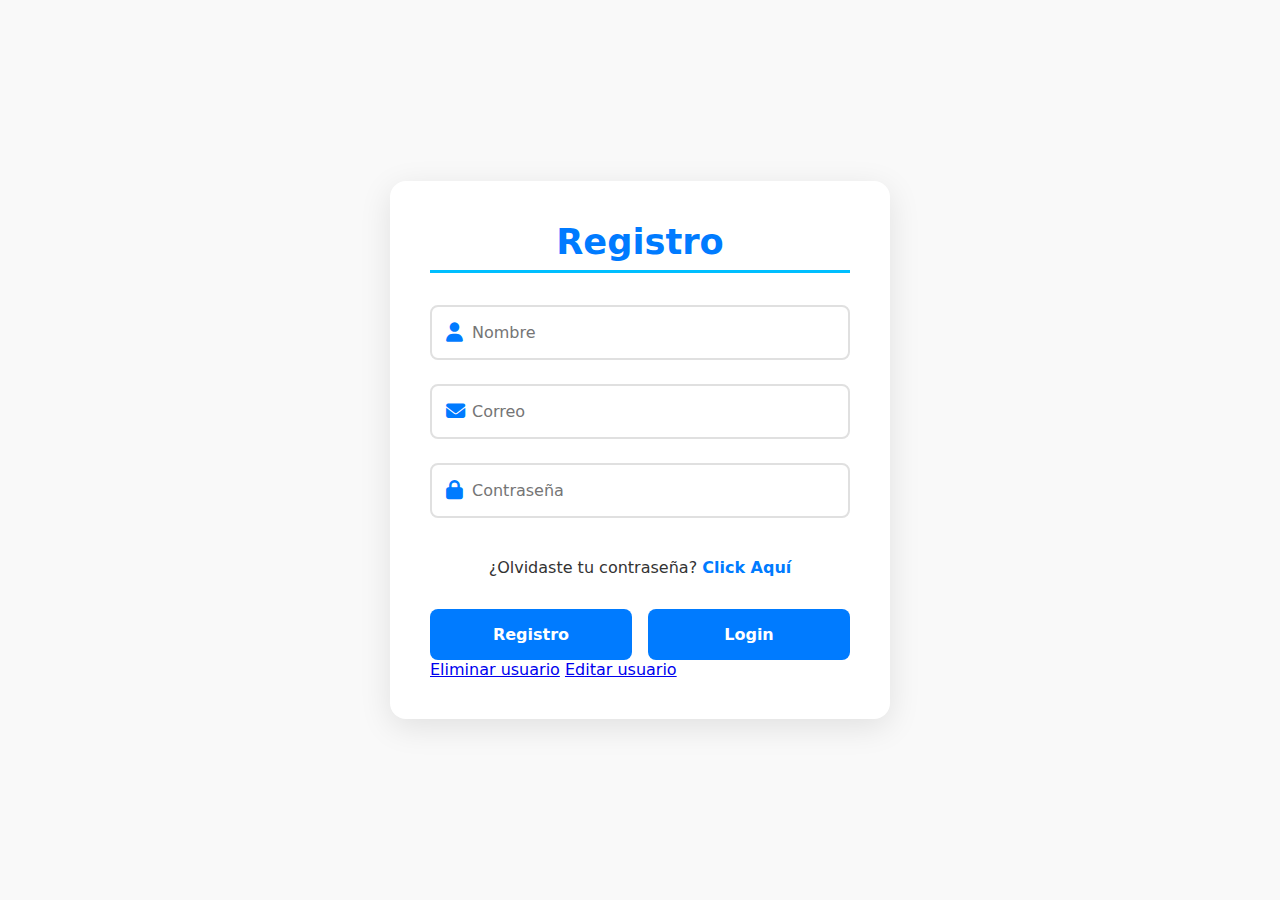
<file: index.html>
<!DOCTYPE html>
<html lang="es">
<head>
    <meta charset="UTF-8">
    <meta name="viewport" content="width=device-width, initial-scale=1.0">
    <title>Registro FONDEMI</title>
    <link rel="stylesheet" href="styles2.css">
    <link rel="stylesheet" href="https://cdnjs.cloudflare.com/ajax/libs/font-awesome/6.4.0/css/all.min.css">
</head>
<body>
    <div class="container">
        <div class="form-content">
            <h1 id="title">Registro</h1>
            <form action="php/registro_usuario_be.php" method="POST" id="authForm">
                <div class="input-group">
                    <div class="input-field" id="nameInput">
                        <i class="fa-solid fa-user"></i>
                        <input type="text" placeholder="Nombre" name="nombre" required>
                    </div>
                    <div class="input-field">
                        <i class="fa-solid fa-envelope"></i>
                        <input type="email" placeholder="Correo" name="email" required>
                    </div>
                    <div class="input-field">
                        <i class="fa-solid fa-lock"></i>
                        <input type="password" placeholder="Contraseña" name="password" required>
                    </div>
                    <p>¿Olvidaste tu contraseña? <a href="recuperacion.html">Click Aquí</a></p>
                </div>
                <div class="btn-field">
                    <button id="signUp" type="submit" name="action" value="register">Registro</button>                    
                    <button id="signIn" type="submit" name="action" value="login">Login</button>
                </div>
            </form>
            
            <div class="links">
                <a href="php/eliminar_usuario_be.php">Eliminar usuario</a>
                <a href="php/editar_usuario_be.php">Editar usuario</a>
            </div>
        </div>
    </div>

    <script src="script.js"></script>
</body>
</html>
</file>
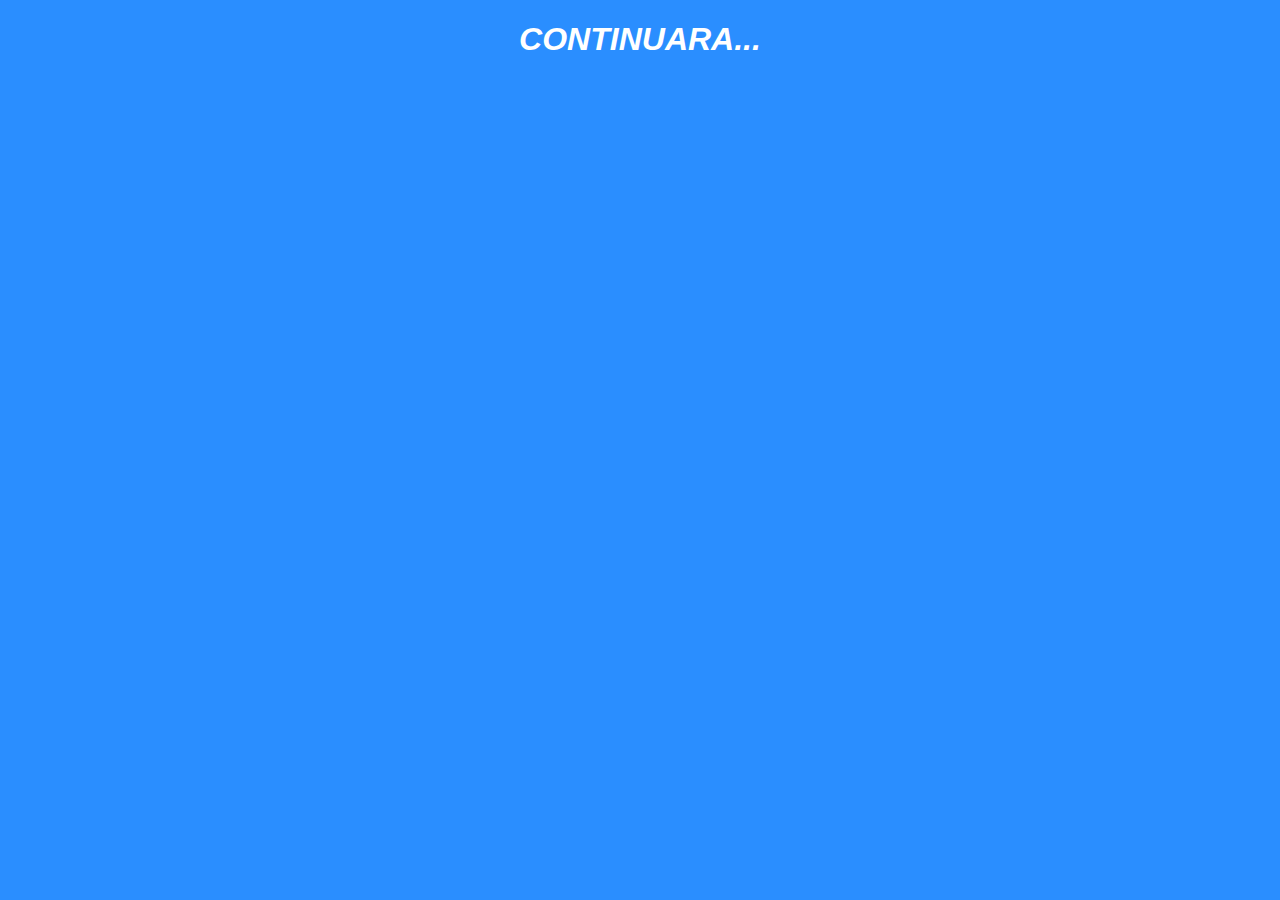
<file: Desarrollo.html>
<!DOCTYPE html>
<html lang="en">
<head>
    <meta charset="UTF-8">
    <meta name="viewport" content="width=device-width, initial-scale=1.0">
    <title>En Desarrollo</title>
    <link rel="stylesheet" href="styles3.css">
</head>

<h1>CONTINUARA...</h1>


<body>

    
    
</body>
</html>
</file>
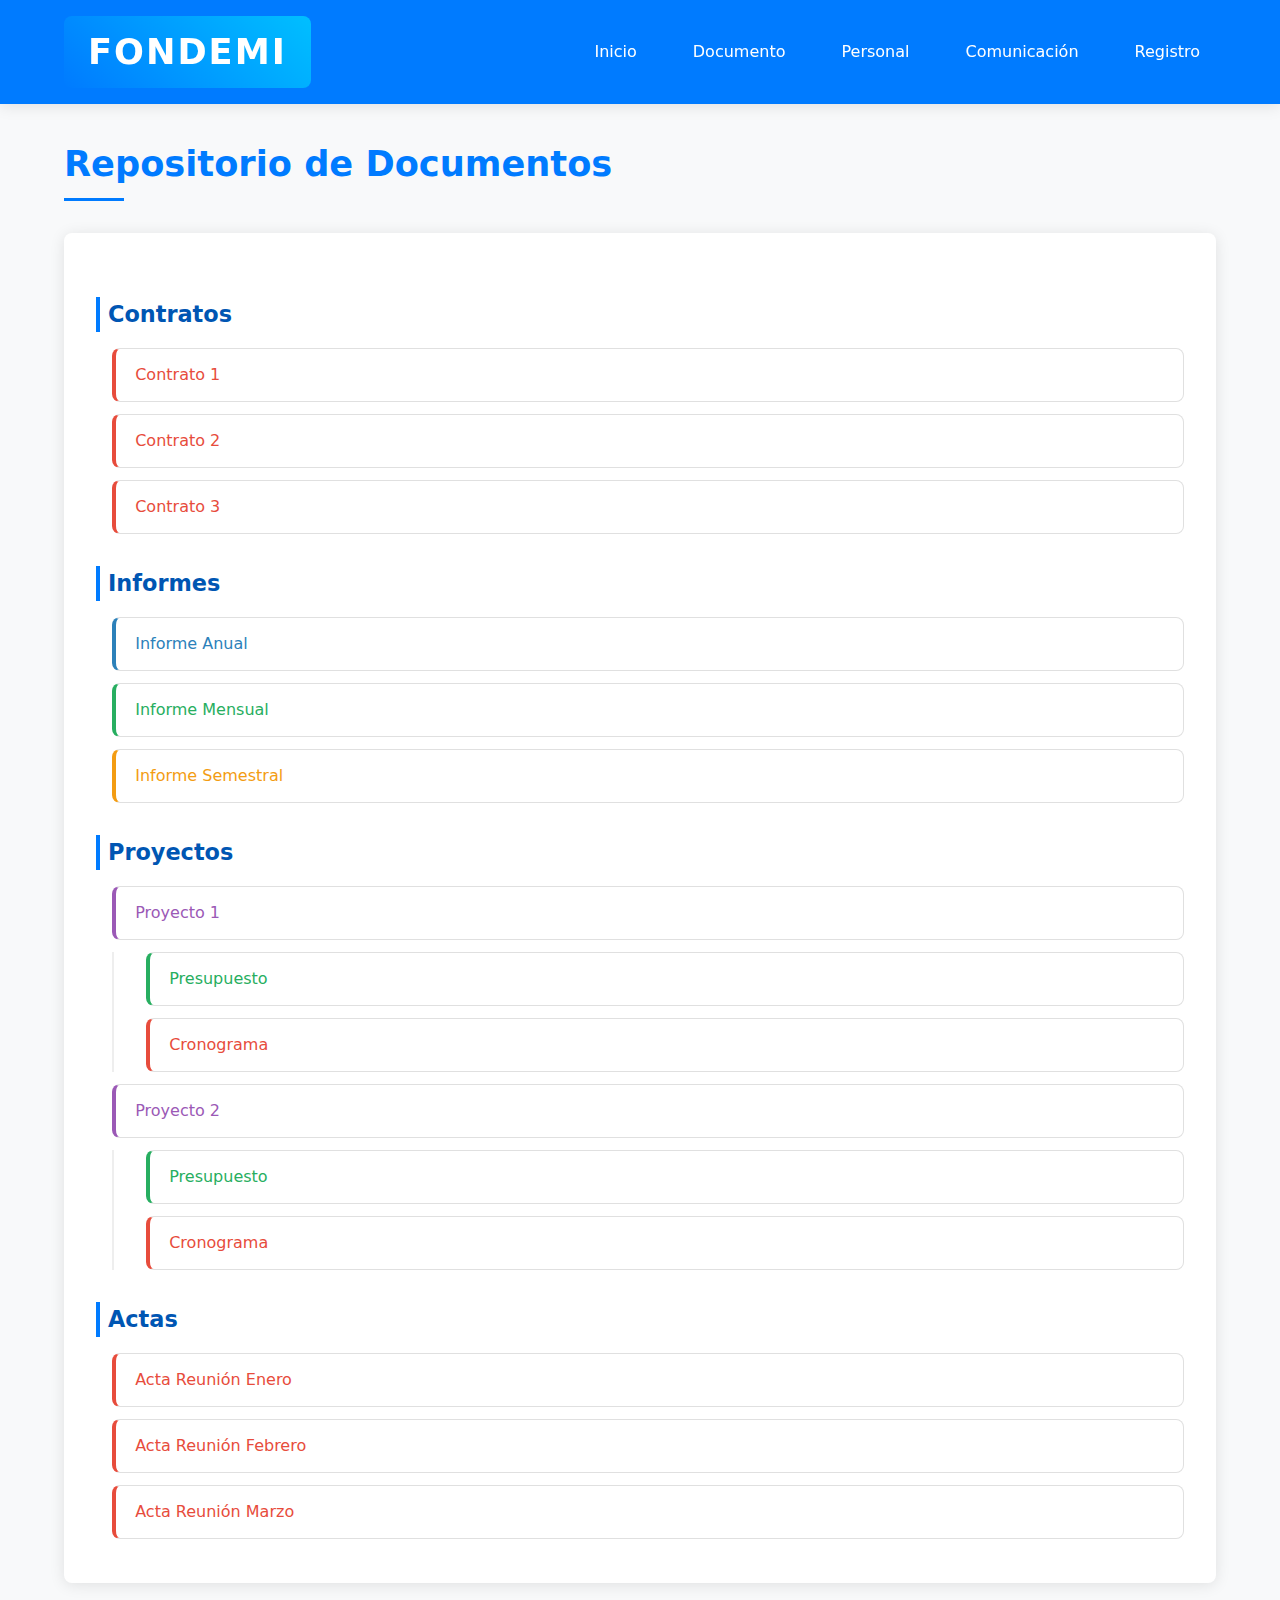
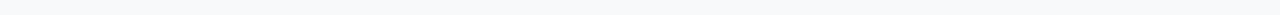
<file: documento.html>
<!DOCTYPE html>
<html lang="es">
<head>
    <meta charset="UTF-8">
    <meta name="viewport" content="width=device-width, initial-scale=1.0">
    <title>Repositorio de Documentos</title>
    <link rel="stylesheet" href="styles4.css">
</head>
<body>
    <header>
        <div class="content">
            <a href="principal.html" class="logo">FONDEMI</a>
            <input type="checkbox" id="menu"/>
            <label for="menu" class="menu-icono">☰</label>
            <nav class="navbar">
                <ul>
                    <li><a href="principal.html">Inicio</a></li>
                        <li><a href="documento.html">Documento</a></li>
                        <li><a href="personal.html">Personal</a></li>
                        <li><a href="comunicacion.html">Comunicación</a></li>
                        <li><a href="index.html">Registro</a>
                        </li>
                </ul>
            </nav>
        </div>
    </header>
    
    <main>
        <section id="repositorio">
            <h2>Repositorio de Documentos</h2>
            <div class="documentos">
                <h3>Contratos</h3>
                <ul>
                    <li><a href="documentos/contrato1.pdf">Contrato 1</a></li>
                    <li><a href="documentos/contrato2.pdf">Contrato 2</a></li>
                    <li><a href="documentos/contrato3.pdf">Contrato 3</a></li>
                </ul>

                <h3>Informes</h3>
                <ul>
                    <li><a href="documentos/informe-anual-2023.docx">Informe Anual</a></li>
                    <li><a href="documentos/informe-mensual-febrero-2023.xlsx">Informe Mensual</a></li>
                    <li><a href="documentos/informe-semestral-2023.pptx">Informe Semestral</a></li>
                </ul>

                <h3>Proyectos</h3>
                <ul>
                    <li>
                        <a href="documentos/proyecto1/descripcion.md">Proyecto 1</a>
                        <ul>
                            <li><a href="documentos/proyecto1/presupuesto.xlsx">Presupuesto</a></li>
                            <li><a href="documentos/proyecto1/cronograma.pdf">Cronograma</a></li>
                        </ul>
                    </li>
                    <li>
                        <a href="documentos/proyecto2/descripcion.md">Proyecto 2</a>
                        <ul>
                            <li><a href="documentos/proyecto2/presupuesto.xlsx">Presupuesto</a></li>
                            <li><a href="documentos/proyecto2/cronograma.pdf">Cronograma</a></li>
                        </ul>
                    </li>
                </ul>

                <h3>Actas</h3>
                <ul>
                    <li><a href="documentos/acta-reunion-enero.pdf">Acta Reunión Enero</a></li>
                    <li><a href="documentos/acta-reunion-febrero.pdf">Acta Reunión Febrero</a></li>
                    <li><a href="documentos/acta-reunion-marzo.pdf">Acta Reunión Marzo</a></li>
                </ul>
            </div>
        </section>
    </main>
</body>
</html>
</file>
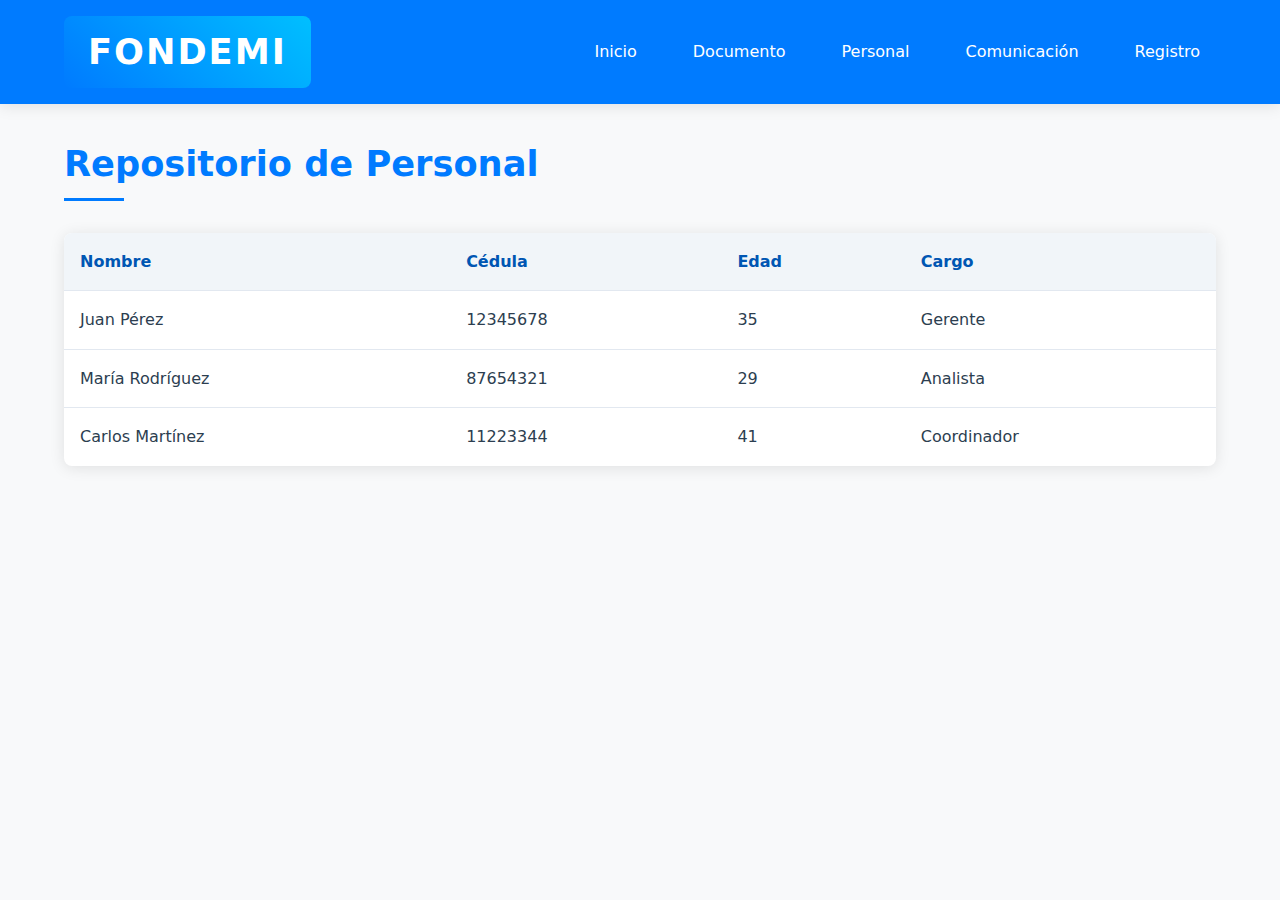
<file: personal.html>
<!DOCTYPE html>
<html lang="es">
<head>
    <meta charset="UTF-8">
    <meta name="viewport" content="width=device-width, initial-scale=1.0">
    <title>Repositorio de Personal</title>
    <link rel="stylesheet" href="styles5.css">
</head>
<body>
    <header>
        <div class="content">
            <div class="menu container">
                <a href="principal.html" class="logo">FONDEMI</a>
                <input type="checkbox" id="menu"/>
                <label for="menu" class="menu-icono">☰</label>
                <nav class="navbar">
                    <ul>
                        <li><a href="principal.html">Inicio</a></li>
                        <li><a href="documento.html">Documento</a></li>
                        <li><a href="personal.html">Personal</a></li>
                        <li><a href="comunicacion.html">Comunicación</a></li>
                        <li><a href="index.html">Registro</a></li>
                        </ul>
                    </ul>
                </nav>
            </div>
        </div>
    </header>

    <main>
        <section id="personal">
            <h2>Repositorio de Personal</h2>
            <table>
                <thead>
                    <tr>
                        <th>Nombre</th>
                        <th>Cédula</th>
                        <th>Edad</th>
                        <th>Cargo</th>
                    </tr>
                </thead>
                <tbody>
                    <tr>
                        <td>Juan Pérez</td>
                        <td>12345678</td>
                        <td>35</td>
                        <td>Gerente</td>
                    </tr>
                    <tr>
                        <td>María Rodríguez</td>
                        <td>87654321</td>
                        <td>29</td>
                        <td>Analista</td>
                    </tr>
                    <tr>
                        <td>Carlos Martínez</td>
                        <td>11223344</td>
                        <td>41</td>
                        <td>Coordinador</td>
                    </tr>
                </tbody>
            </table>
        </section>
    </main>
</body>
</html>
</file>
<file: styles2.css>
:root {
    --primary: #007BFF;
    --secondary: #0056b3;
    --accent: #00BFFF;
    --background: #f9f9f9;
    --text: #333;
    --input-bg: #ffffff;
    --shadow: 0 8px 32px rgba(0, 0, 0, 0.1);
    --border-radius: 16px;
    --transition: all 0.3s ease;
}

* {
    margin: 0;
    padding: 0;
    box-sizing: border-box;
    font-family: 'Segoe UI', system-ui, sans-serif;
}

body {
    display: flex;
    justify-content: center;
    align-items: center;
    min-height: 100vh;
    background: var(--background);
    padding: 1rem;
}

.container {
    background: var(--input-bg);
    border-radius: var(--border-radius);
    box-shadow: var(--shadow);
    width: 100%;
    max-width: 500px;
    padding: 2.5rem;
}

.form-content h1 {
    color: var(--primary);
    font-size: 2.2rem;
    margin-bottom: 2rem;
    text-align: center;
    border-bottom: 3px solid var(--accent);
    padding-bottom: 0.5rem;
}

.toggle-buttons {
    display: flex;
    justify-content: space-between;
    margin-bottom: 2rem;
    background: #f0f0f0;
    border-radius: 8px;
    padding: 0.5rem;
}

.toggle-buttons button {
    flex: 1;
    padding: 0.75rem;
    border: none;
    border-radius: 8px;
    font-size: 1rem;
    font-weight: 600;
    cursor: pointer;
    transition: var(--transition);
    background: transparent;
    color: var(--text);
}

.toggle-buttons button.active {
    background: var(--primary);
    color: white;
}

.toggle-buttons button:hover {
    background: var(--primary);
    color: white;
}

.input-group {
    display: flex;
    flex-direction: column;
    gap: 1.5rem;
}

.input-field {
    position: relative;
}

.input-field i {
    position: absolute;
    left: 1rem;
    top: 50%;
    transform: translateY(-50%);
    color: var(--primary);
    font-size: 1.2rem;
}

.input-field input {
    width: 100%;
    padding: 1rem 1rem 1rem 2.5rem;
    border: 2px solid #e0e0e0;
    border-radius: 8px;
    font-size: 1rem;
    transition: var(--transition);
}

.input-field input:focus {
    outline: none;
    border-color: var(--primary);
    box-shadow: 0 0 0 3px rgba(0, 123, 255, 0.25);
}

.btn-field {
    display: flex;
    gap: 1rem;
    margin-top: 2rem;
}

.btn-field button {
    flex: 1;
    padding: 1rem;
    border: none;
    border-radius: 8px;
    font-size: 1rem;
    font-weight: 600;
    cursor: pointer;
    transition: var(--transition);
    background: var(--primary);
    color: white;
}

.btn-field button:hover {
    opacity: 0.9;
    transform: translateY(-2px);
}

.input-group p {
    text-align: center;
    margin-top: 1rem;
    color: var(--text);
}

.input-group a {
    color: var(--primary);
    text-decoration: none;
    font-weight: 600;
}

.input-group a:hover {
    text-decoration: underline;
}

.feedback {
    position: fixed;
    top: 20px;
    right: 20px;
    padding: 15px 25px;
    border-radius: 8px;
    color: white;
    font-weight: bold;
    z-index: 1000;
    box-shadow: var(--shadow);
    animation: slideIn 0.3s ease-out;
}

.feedback.success { background: #28a745; }
.feedback.error { background: #dc3545; }

@keyframes slideIn {
    from { transform: translateX(100%); }
    to { transform: translateX(0); }
}

@media (max-width: 480px) {
    .container {
        padding: 1.5rem;
    }
    
    .form-content h1 {
        font-size: 1.8rem;
    }
    
    .btn-field {
        flex-direction: column;
    }

    .toggle-buttons {
        flex-direction: column;
        gap: 0.5rem;
    }

    .toggle-buttons button {
        width: 100%;
    }
}
</file>
<file: styles3.css>
body {
    font-family: Arial, Helvetica, sans-serif;
    background-color: #278cfffb;
    margin: 0;
    padding: 0;
}

.container {
    background-color: #5096b1;
    padding: 30px;
    border-radius: 50px;
    box-shadow: 0 0 10px rgb(237, 3, 3);
    text-align: justify;
    max-width: 800px;
    margin: 30px auto;
}

header {
    background-color: #140345d7;
    color: white;
    padding: 30px 30px;
    border-radius: 40px;
    display: block;
    justify-content: space-between;
    align-items: center;
    margin-bottom: 10px;
}

header .logo {
    font-size: 24px;
    text-decoration: none;
    color: white;
}

header nav {
    display: flex;
    gap: 20px;
}

header nav a {
    color: white;
    text-decoration: none;
    padding: 5px 10px;
    transition: background-color 0.3s;
}

header nav a:hover {
    background-color: #800808;
    border-radius: 20px;
}

header input[type="checkbox"] {
    display: none;
}

header label {
    display: none;
}

h1 {
    font-size: 2em;
    margin-bottom: 20px;
    text-align: center;
    justify-content: baseline;
    font-style: italic;
    color: white;
}

p {
    font-size: 18px;
    margin-bottom: 20px;
    text-align: justify;
    color: white;
}

.radio-group {
    margin-bottom: 10px;
    text-align: left;
}

.radio-group label {
    display: block;
    margin-left: 25px;
    color: white;
}

button {
    background-color: #0177f4;
    color: white;
    border: none;
    padding: 10px 20px;
    border-radius: 5px;
    cursor: pointer;
    font-size: 16px;
    margin-top: 20px;
    display: block;
    width: 100%;
    transition: background-color 0.3s, transform 0.3s;
}

button:hover {
    background-color: #0056b3;
    transform: scale(1.05);
}

main {
    padding: 20px;
}

figure {
    text-align: center;
    margin: 20px auto;
}

figure img {
    max-width: 100%;
    height: auto;
    border-radius: 8px;
    transition: transform 0.3s, box-shadow 0.3s;
}

figure img:hover {
    transform: scale(1.05);
    box-shadow: 0 4px 8px rgba(0, 0, 0, 0.2);
}

figure figcaption {
    font-size: 7px;
    color: white;
    margin-top: 5px;
}

@media (max-width: 768px) {
    header nav {
        display: none;
        flex-direction: column;
        background-color: #333;
        padding: 10px;
        border-radius: 5px;
    }
    header label {
        display: block;
        cursor: pointer;
        color: white;
    }
    header input[type="checkbox"]:checked + label + nav {
        display: flex;
    }
    .container {
        width: 90%;
        padding: 10px;
    }
}
</file>
<file: styles4.css>
:root {
    --primary-color: #007BFF;
    --secondary-color: #0056b3;
    --background-color: #f8f9fa;
    --text-color: #2c3e50;
    --hover-color: #e9ecef;
    --border-radius: 8px;
    --box-shadow: 0 2px 15px rgba(0, 0, 0, 0.1);
}

* {
    margin: 0;
    padding: 0;
    box-sizing: border-box;
}

body {
    font-family: 'Segoe UI', system-ui, -apple-system, sans-serif;
    background-color: var(--background-color);
    color: var(--text-color);
    line-height: 1.6;
}


header {
    background: var(--primary-color);
    padding: 1rem 0;
    box-shadow: var(--box-shadow);
    position: sticky;
    top: 0;
    z-index: 1000;
}

.content {
    max-width: 1200px;
    margin: 0 auto;
    padding: 0 1.5rem;
    display: flex;
    justify-content: space-between;
    align-items: center;
}

.logo {
    font-size: 2.2rem;
    font-weight: 700;
    color: white;
    text-decoration: none;
    text-transform: uppercase;
    letter-spacing: 2px;
    background: linear-gradient(45deg, var(--primary-color), #00BFFF);
    padding: 0.5rem 1.5rem;
    border-radius: var(--border-radius);
    transition: transform 0.3s ease;
}

.logo:hover {
    transform: scale(1.05);
}

#menu {
    display: none;
}

.menu-icono {
    color: white;
    font-size: 1.8rem;
    cursor: pointer;
    display: none;
}

.navbar {
    display: flex;
    gap: 1.5rem;
}

.navbar ul {
    display: flex;
    gap: 1.5rem;
    list-style: none;
}

.navbar a {
    color: white;
    text-decoration: none;
    padding: 0.5rem 1rem;
    border-radius: var(--border-radius);
    transition: all 0.3s ease;
}

.navbar a:hover {
    background: rgba(255, 255, 255, 0.15);
}


main {
    max-width: 1200px;
    margin: 2rem auto;
    padding: 0 1.5rem;
}

h2 {
    font-size: 2.2rem;
    margin-bottom: 2rem;
    color: var(--primary-color);
    position: relative;
    padding-bottom: 0.5rem;
}

h2::after {
    content: '';
    position: absolute;
    bottom: 0;
    left: 0;
    width: 60px;
    height: 3px;
    background: var(--primary-color);
}


.documentos {
    background: white;
    padding: 2rem;
    border-radius: var(--border-radius);
    box-shadow: var(--box-shadow);
}

.documentos h3 {
    font-size: 1.4rem;
    color: var(--secondary-color);
    margin: 2rem 0 1rem;
    padding-left: 0.5rem;
    border-left: 4px solid var(--primary-color);
}

.documentos ul {
    list-style: none;
    padding-left: 1rem;
}

.documentos ul ul {
    padding-left: 2rem;
    margin: 0.5rem 0;
    border-left: 2px solid #eee;
}

.documentos li {
    margin: 0.8rem 0;
    position: relative;
}

.documentos a {
    display: block;
    padding: 0.8rem 1.2rem;
    text-decoration: none;
    color: var(--text-color);
    border-radius: var(--border-radius);
    transition: all 0.2s ease;
    background: white;
    border: 1px solid #e0e0e0;
}

.documentos a:hover {
    transform: translateX(5px);
    box-shadow: var(--box-shadow);
    border-color: var(--primary-color);
}


a[href$=".pdf"] {
    color: #e74c3c;
    border-left: 4px solid #e74c3c;
}

a[href$=".docx"] {
    color: #2c81ba;
    border-left: 4px solid #2c81ba;
}

a[href$=".xlsx"] {
    color: #27ae60;
    border-left: 4px solid #27ae60;
}

a[href$=".pptx"] {
    color: #f39c12;
    border-left: 4px solid #f39c12;
}

a[href$=".md"] {
    color: #9b59b6;
    border-left: 4px solid #9b59b6;
}


@media (max-width: 768px) {
    .menu-icono {
        display: block;
    }

    #menu:checked ~ .navbar {
        display: flex;
    }

    .navbar {
        display: none;
        position: absolute;
        top: 100%;
        left: 0;
        right: 0;
        background: var(--primary-color);
        flex-direction: column;
        padding: 1rem;
    }

    .navbar ul {
        flex-direction: column;
        gap: 0.5rem;
    }

    .documentos {
        padding: 1rem;
    }

    h2 {
        font-size: 1.8rem;
    }
}
</file>
<file: styles5.css>
:root {
    --primary-color: #007BFF;
    --secondary-color: #0056b3;
    --background-color: #f8f9fa;
    --text-color: #2c3e50;
    --hover-color: #e9ecef;
    --border-radius: 8px;
    --box-shadow: 0 2px 15px rgba(0, 0, 0, 0.1);
    --table-header-bg: #f1f5f9;
}

* {
    margin: 0;
    padding: 0;
    box-sizing: border-box;
}

body {
    font-family: 'Segoe UI', system-ui, -apple-system, sans-serif;
    background-color: var(--background-color);
    color: var(--text-color);
    line-height: 1.6;
}


header {
    background: var(--primary-color);
    padding: 1rem 0;
    box-shadow: var(--box-shadow);
    position: sticky;
    top: 0;
    z-index: 1000;
}

.content {
    max-width: 1200px;
    margin: 0 auto;
    padding: 0 1.5rem;
}

.menu.container {
    display: flex;
    justify-content: space-between;
    align-items: center;
}

.logo {
    font-size: 2.2rem;
    font-weight: 700;
    color: white;
    text-decoration: none;
    text-transform: uppercase;
    letter-spacing: 2px;
    background: linear-gradient(45deg, var(--primary-color), #00BFFF);
    padding: 0.5rem 1.5rem;
    border-radius: var(--border-radius);
    transition: transform 0.3s ease;
}

.logo:hover {
    transform: scale(1.05);
}

#menu {
    display: none;
}

.menu-icono {
    color: white;
    font-size: 1.8rem;
    cursor: pointer;
    display: none;
}

.navbar {
    display: flex;
    gap: 1.5rem;
}

.navbar ul {
    display: flex;
    gap: 1.5rem;
    list-style: none;
}

.navbar a {
    color: white;
    text-decoration: none;
    padding: 0.5rem 1rem;
    border-radius: var(--border-radius);
    transition: all 0.3s ease;
}

.navbar a:hover {
    background: rgba(255, 255, 255, 0.15);
}


main {
    max-width: 1200px;
    margin: 2rem auto;
    padding: 0 1.5rem;
}

h2 {
    font-size: 2.2rem;
    margin-bottom: 2rem;
    color: var(--primary-color);
    position: relative;
    padding-bottom: 0.5rem;
}

h2::after {
    content: '';
    position: absolute;
    bottom: 0;
    left: 0;
    width: 60px;
    height: 3px;
    background: var(--primary-color);
}


table {
    width: 100%;
    border-collapse: collapse;
    background: white;
    border-radius: var(--border-radius);
    box-shadow: var(--box-shadow);
    overflow: hidden;
}

thead {
    background-color: var(--table-header-bg);
}

th, td {
    padding: 1rem;
    text-align: left;
    border-bottom: 1px solid #e2e8f0;
}

th {
    font-weight: 600;
    color: var(--secondary-color);
}

tbody tr {
    transition: background-color 0.2s ease;
}

tbody tr:hover {
    background-color: var(--hover-color);
}

tbody tr:last-child td {
    border-bottom: none;
}


@media (max-width: 768px) {
    .menu-icono {
        display: block;
    }

    #menu:checked ~ .navbar {
        display: flex;
    }

    .navbar {
        display: none;
        position: absolute;
        top: 100%;
        left: 0;
        right: 0;
        background: var(--primary-color);
        flex-direction: column;
        padding: 1rem;
    }

    .navbar ul {
        flex-direction: column;
        gap: 0.5rem;
    }

    .table-container {
        overflow-x: auto;
        margin: 1rem -1.5rem;
        padding: 0 1.5rem;
    }

    table {
        min-width: 600px;
    }

    h2 {
        font-size: 1.8rem;
    }
}

/* Animaciones */
.scroll-animation {
    opacity: 0;
    transform: translateY(20px);
    transition: all 0.6s ease-out;
}

.scroll-animation.visible {
    opacity: 1;
    transform: translateY(0);
}

/* Temas */
body.dark {
    --background: #1a1a1a;
    --text: #ffffff;
    --glass: rgba(25, 25, 25, 0.95);
}

.theme-switcher {
    position: fixed;
    bottom: 20px;
    left: 20px;
    display: flex;
    gap: 10px;
    z-index: 1000;
}

.theme-switcher button {
    background: none;
    border: 2px solid var(--primary);
    border-radius: 50%;
    width: 40px;
    height: 40px;
    cursor: pointer;
    font-size: 1.2rem;
    transition: all 0.3s ease;
}

.help-chat {
    position: fixed;
    bottom: 20px;
    right: 20px;
    background: var(--primary);
    color: white;
    padding: 15px 25px;
    border-radius: 30px;
    cursor: pointer;
    box-shadow: 0 4px 6px rgba(0,0,0,0.1);
    transition: all 0.3s ease;
}

.help-chat:hover {
    transform: scale(1.05);
}
</file>
